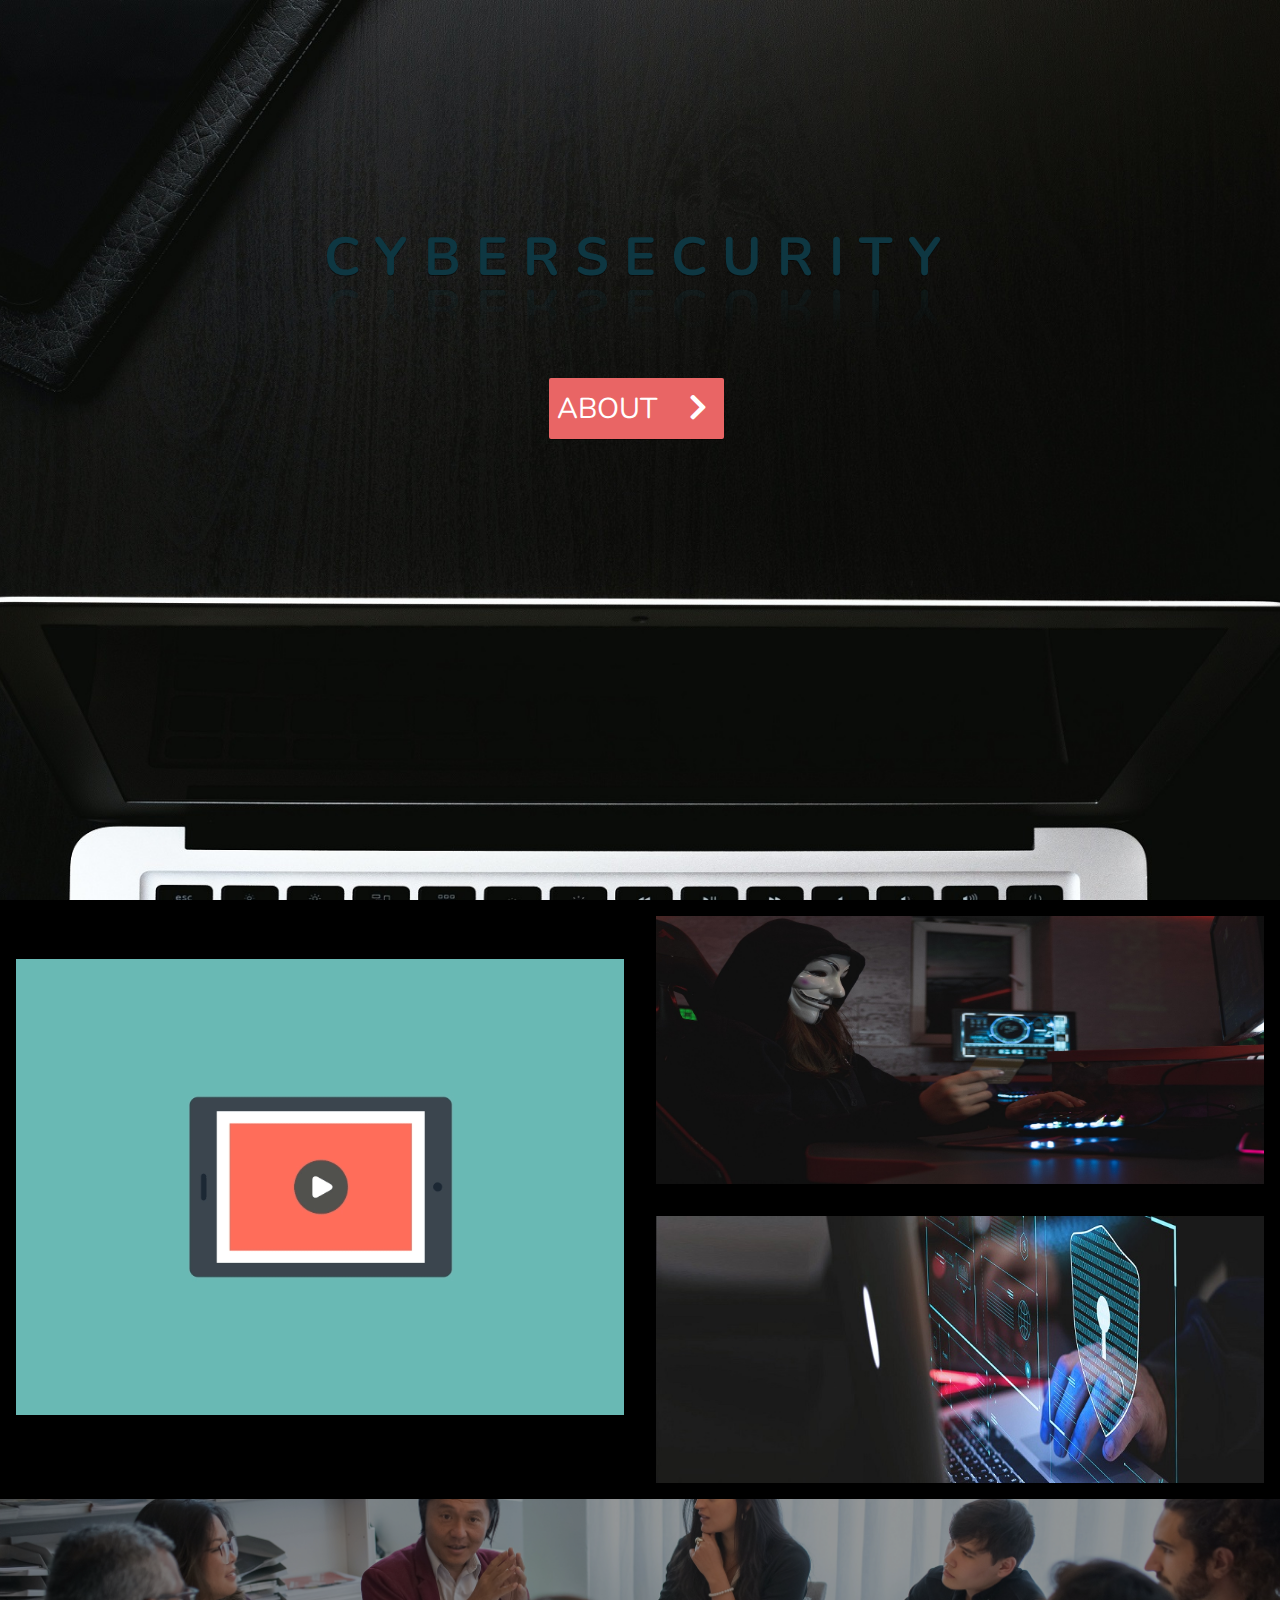
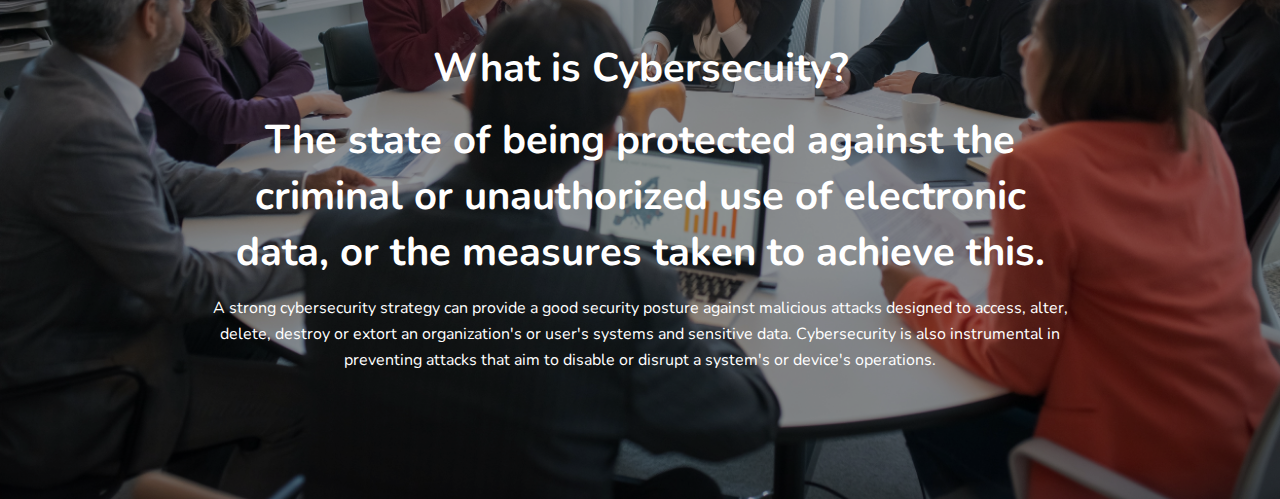
<file: index.html>
<!DOCTYPE html>
<html lang="en">
<head>
    
    <meta charset="UTF-8">
    <meta http-equiv="X-UA-Compatible" content="IE=edge">
    <meta name="viewport" content="width=device-width, initial-scale=1.0">
    <title>Cybersecurity</title>
    <link rel="stylesheet" href="https://cdnjs.cloudflare.com/ajax/libs/font-awesome/5.15.4/css/all.min.css">
    <link rel="stylesheet" href="css/style.css">

  
</head>

<body>
  
        


    <header class="main-header">
        <div class="header-top">
           
            
            
        </div>
        <div class="header-content">
            <h1> CYBERSECURITY</h1>
            <p></p>
            <a href="#about" class="btn btn-x1">
                About
                <i class="fas fa-chevron-right fa-fw"></i>

            </a>
        </div>

    </header>

    <section class="gallery">
        
        <div class="gallery-container">
            <a href="#" target="_blank">
                <div class="img-container">
                    <div class="slideshow-container">
                        <div class="mySlides fade">
                    <img src="images/play.gif" alt="snail1">
                </div>

                <div class="mySlides fade">
  
                    <img src="images/play.gif" style="width:100%">
                  
                  </div>
                  
                  

           


                  
                  </div>
                  <br>
                  
                  <div style="text-align:center">
                    <span class="dot"></span> 
                    <span class="dot"></span> 
                    <span class="dot"></span>
                    <span class="dot"></span> 
                    <span class="dot"></span>
                    <span class="dot"></span>
                    <span class="dot"></span>
                    <span class="dot"></span>
                    <span class="dot"></span> 
                    <span class="dot"></span> 
                    <span class="dot"></span> 
                  </div>
                  
                 <script>
var slideIndex = 0;
showSlides();

function showSlides() {
  var i;
  var slides = document.getElementsByClassName("mySlides");
  var dots = document.getElementsByClassName("dot");
  for (i = 0; i < slides.length; i++) {
    slides[i].style.display = "none";  
  }
  slideIndex++;
  if (slideIndex > slides.length) {slideIndex = 1}    
  for (i = 0; i < dots.length; i++) {
    dots[i].className = dots[i].className.replace(" active", "");
  }
  slides[slideIndex-1].style.display = "block";  
  dots[slideIndex-1].className += " active";
  setTimeout(showSlides, 2000); // Change image every 2 seconds
}
</script>


                    <p class="text-container">Play Video</p>
                </div>
            </a>
            <a href="threats.html" >
                <div class="img-container">
                    <img src="images/pexels-tima-miroshnichenko-5380665.jpg" alt="snail1">
                    <p class="text-container">Threats in Cybersecurity</p>
                </div>
            </a>
            
            <a href="strategies.html"  >
                <div class="img-container">
                    <img src="images/cybersec.jpg" alt="snail1">
                    <p class="text-container">Cybersecurity Management Strategies</p>
                </div>
            </a>

        </div>
    

    </section>

    <section class="about-section" id="about">
        <div class="overlay">
            <div class="about-section-inner">
                <h2>What is Cybersecuity?</h2>
                <h2>The state of being protected against the criminal or unauthorized use of electronic data, or the measures taken to achieve this.</h2>
                <p>A strong cybersecurity strategy can provide a good security posture against malicious attacks designed to access, alter, delete, destroy or extort an organization's or user's systems and sensitive data. Cybersecurity is also instrumental in preventing attacks that aim to disable or disrupt a system's or device's operations.</p>
            </div>
        </div>
    </section>
    
    
</body>
</html>
</file>
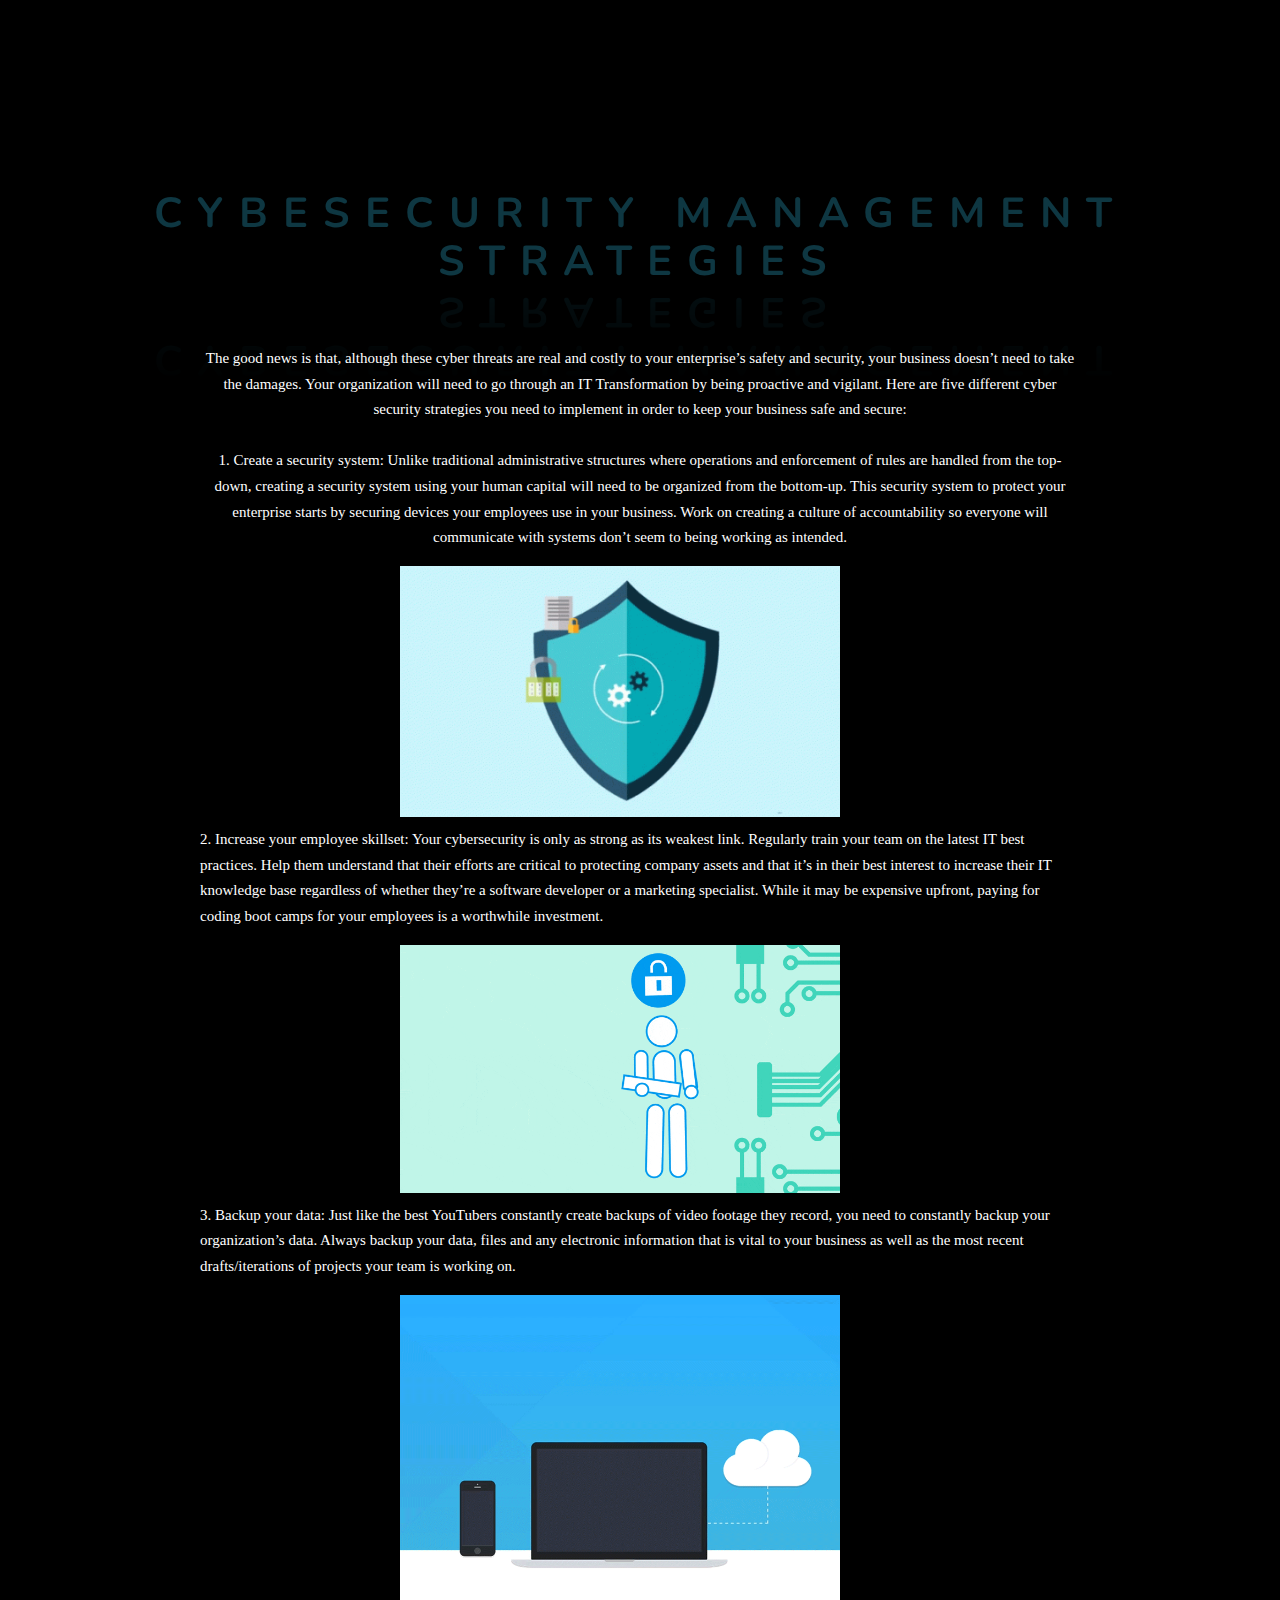
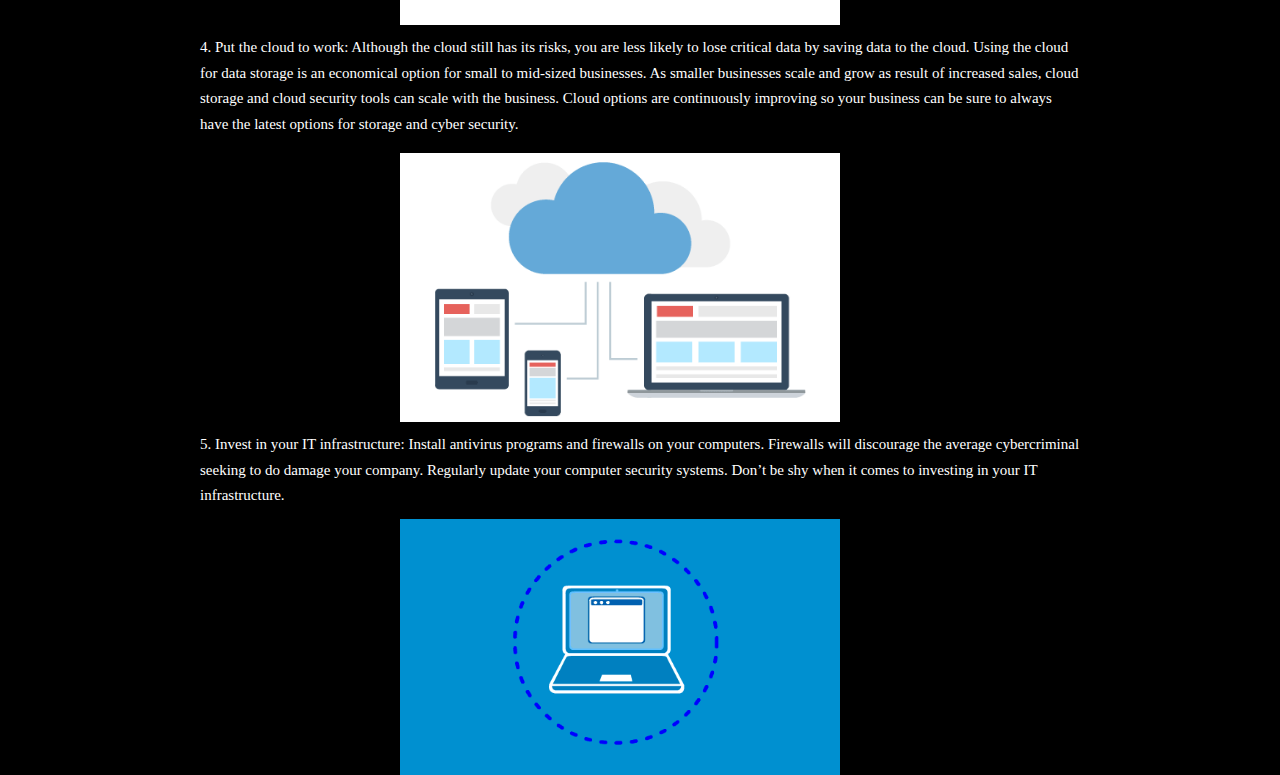
<file: strategies.html>
<!DOCTYPE html>
<html>
<head>
<title>Strategies</title>
<link rel="stylesheet" href="css/style.css">
</head>
<style>
h1 {text-align: center;} 
p {text-align: center;} 
</style>
<body>

<div class="strat">
<div style = "position:relative; top:190px;">
<h1>Cybesecurity Management Strategies</h1>

</div>
</div>
<div class="meaning">
<p>
	The good news is that, although these cyber threats are real and costly to your enterprise’s safety and security, your business doesn’t need to take the damages. Your organization will need to go through an IT Transformation by being proactive and vigilant. Here are five different cyber security strategies you need to implement in order to keep your business safe and secure:<br><br>
1. Create a security system: Unlike traditional administrative structures where operations and enforcement of rules are handled from the top-down, creating a security system using your human capital will need to be organized from the bottom-up. This security system to protect your enterprise starts by securing devices your employees use in your business. Work on creating a culture of accountability so everyone will communicate with systems don’t seem to being working as intended.<br><br></div>
<div class="meaning"><div class= "img1"><img src="images/security-shield.gif" class="center"></div>
2. Increase your employee skillset: Your cybersecurity is only as strong as its weakest link. Regularly train your team on the latest IT best practices. Help them understand that their efforts are critical to protecting company assets and that it’s in their best interest to increase their IT knowledge base regardless of whether they’re a software developer or a marketing specialist. While it may be expensive upfront, paying for coding boot camps for your employees is a worthwhile investment.<br><br></div>
<div class="meaning"><div class= "img2"><img src="images/13d79c62-bf64-42a5-b1e0-3bba1acf8f9b_rw_1200.gif" class="center"></div>

3. Backup your data: Just like the best YouTubers constantly create backups of video footage they record, you need to constantly backup your organization’s data. Always backup your data, files and any electronic information that is vital to your business as well as the most recent drafts/iterations of projects your team is working on.<br><br></div>

<div class="meaning"><div class= "img3"><img src="images/backup.gif" class="center"></div>
4. Put the cloud to work: Although the cloud still has its risks, you are less likely to lose critical data by saving data to the cloud. Using the cloud for data storage is an economical option for small to mid-sized businesses. As smaller businesses scale and grow as result of increased sales, cloud storage and cloud security tools can scale with the business. Cloud options are continuously improving so your business can be sure to always have the latest options for storage and cyber security.<br><br></div>

<div class="meaning"><div class= "img3"><img src="images/cloud.gif" class="center"></div>
5. Invest in your IT infrastructure: Install antivirus programs and firewalls on your computers. Firewalls will discourage the average cybercriminal seeking to do damage your company. Regularly update your computer security systems. Don’t be shy when it comes to investing in your IT infrastructure.</p></div>
<div class="meaning"><div class= "img4"><img src="images/anti.gif" class="center"></div>
</div>

<div class="button1">

	<a href="index.html">Back</a>
                
	</div> 



</body>
</html>
</file>
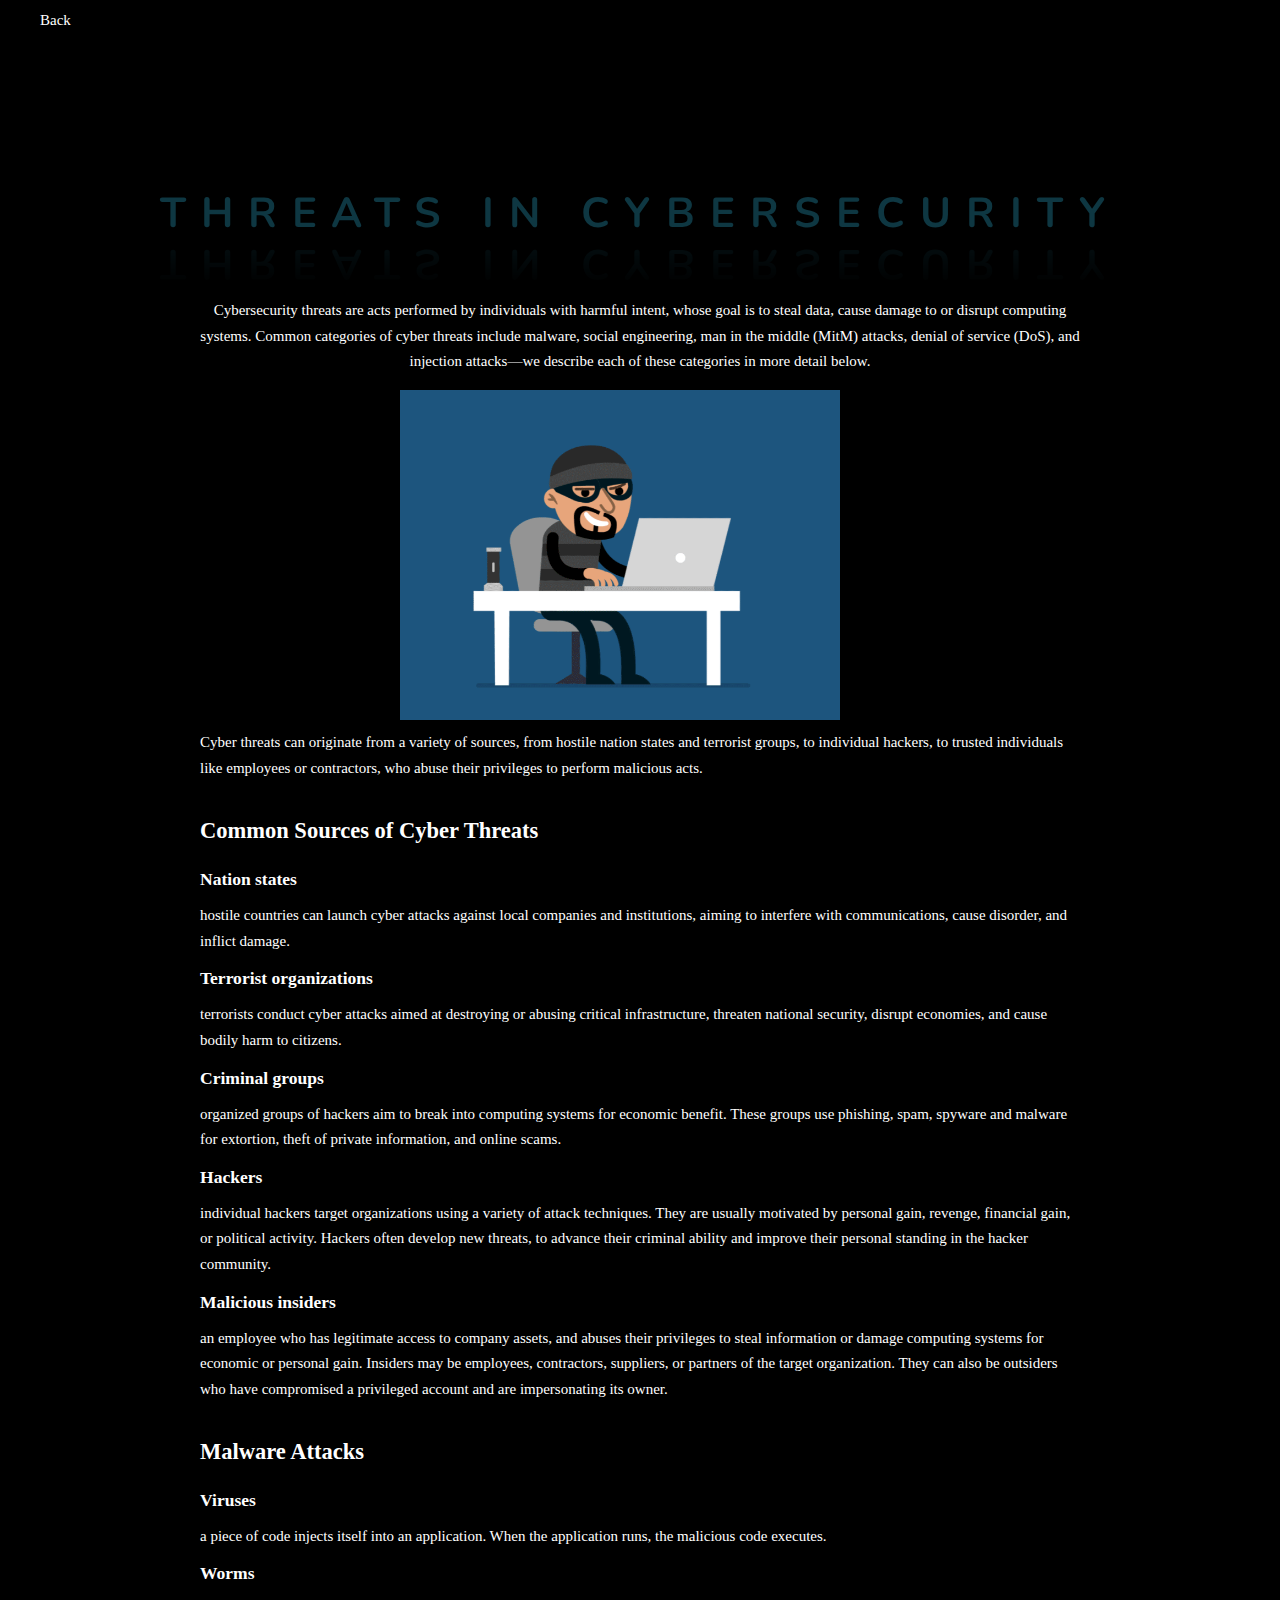
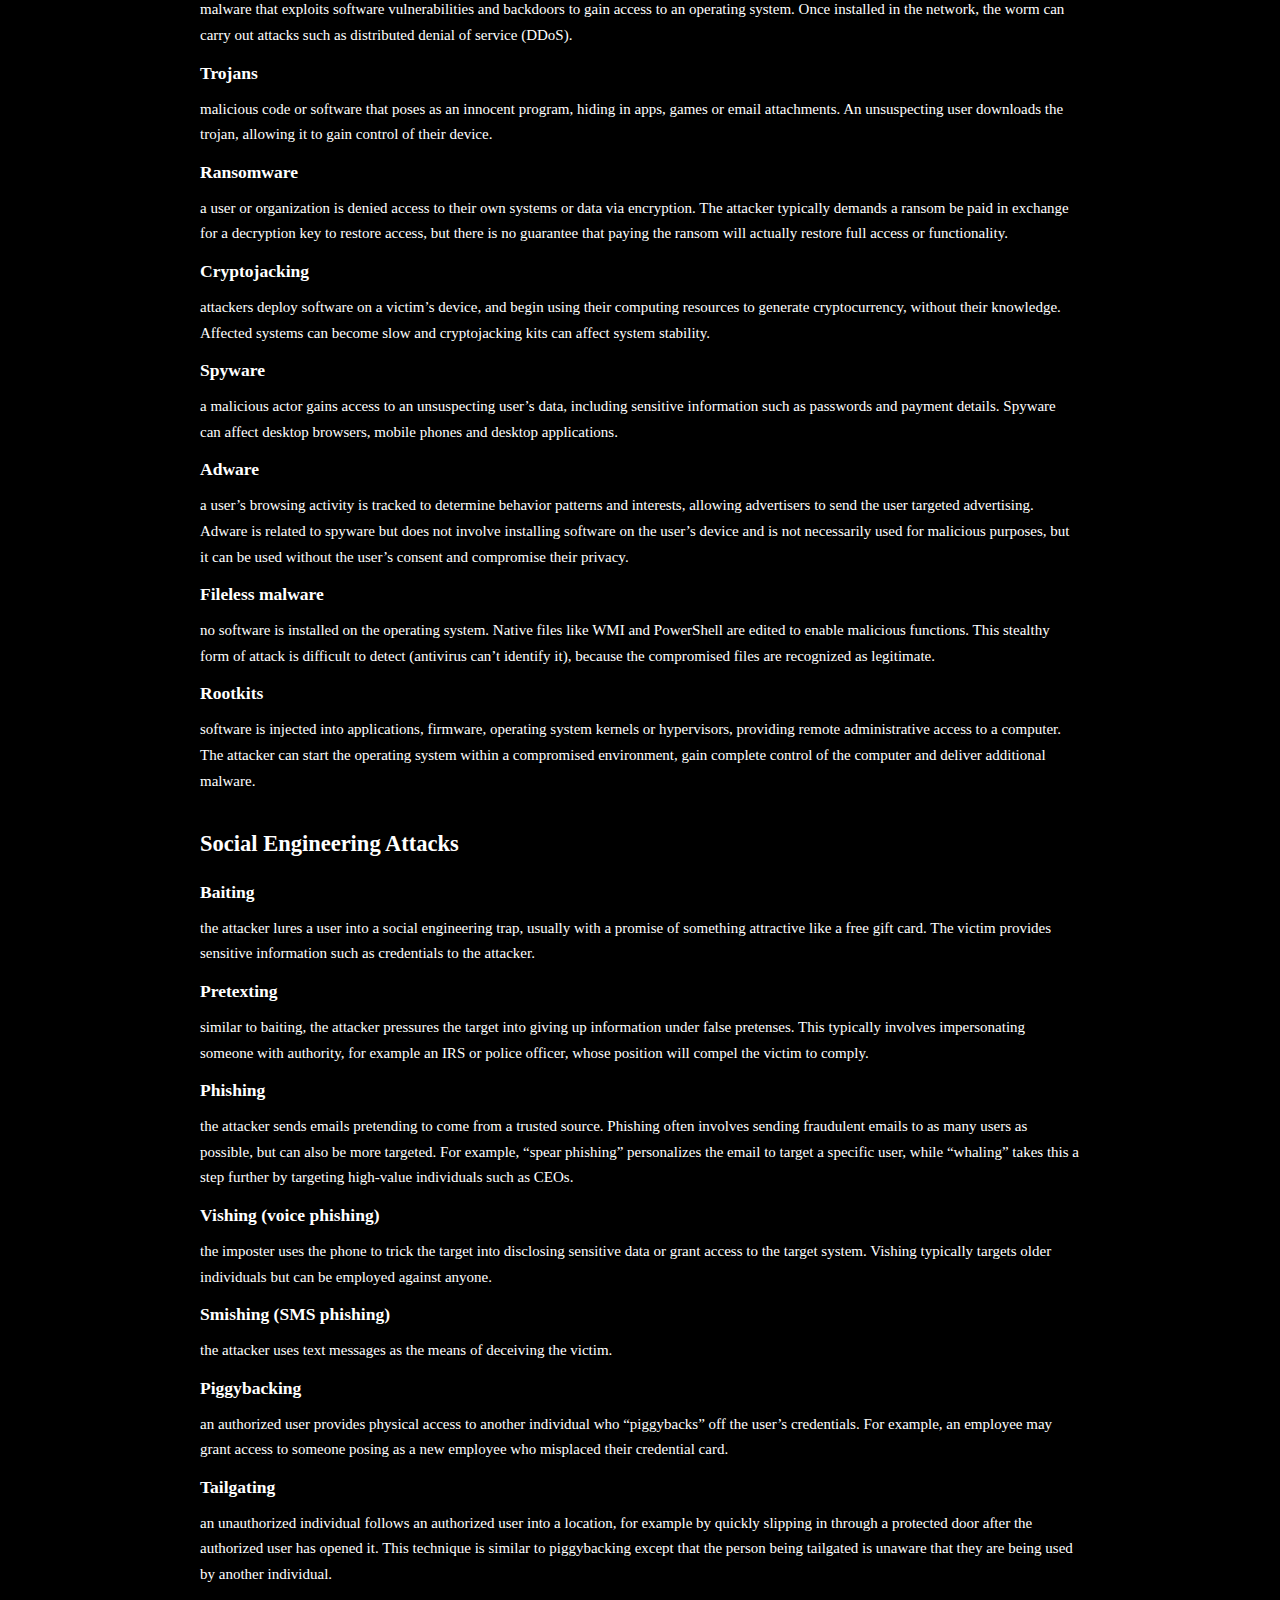
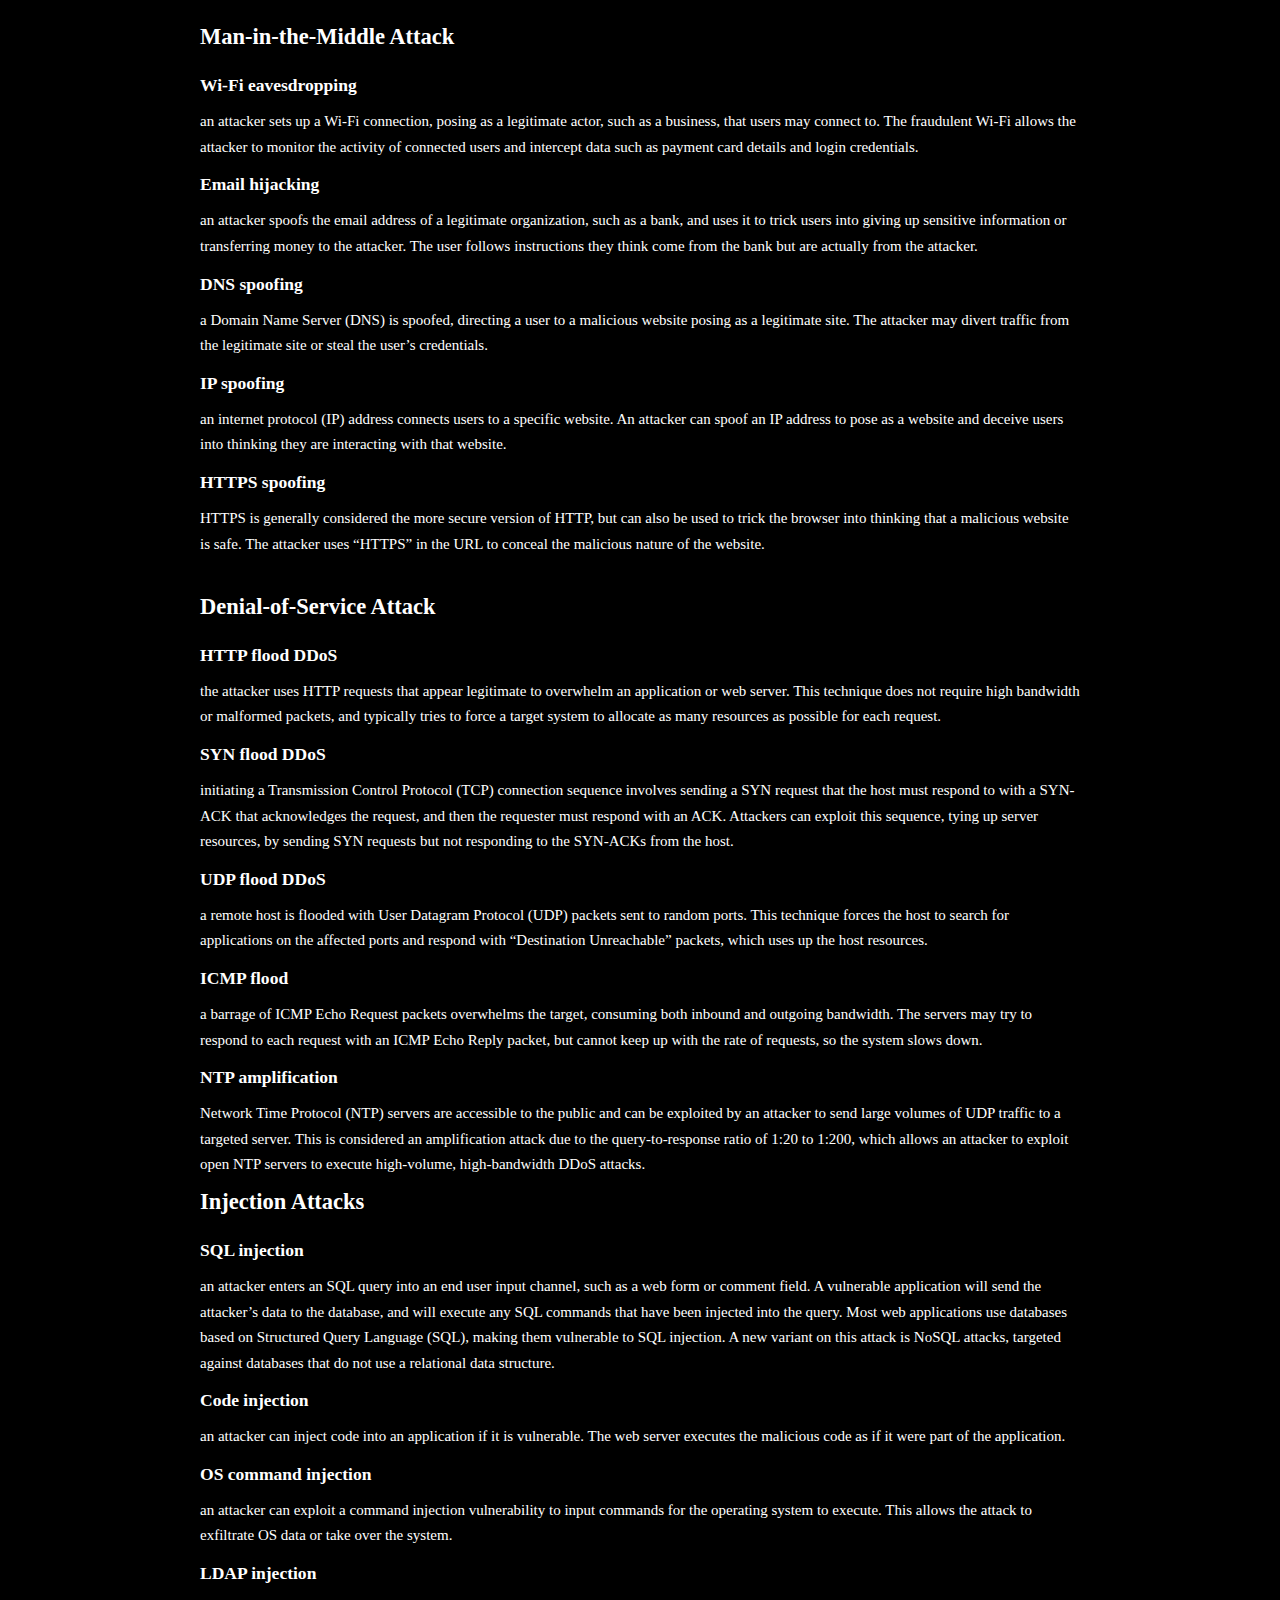
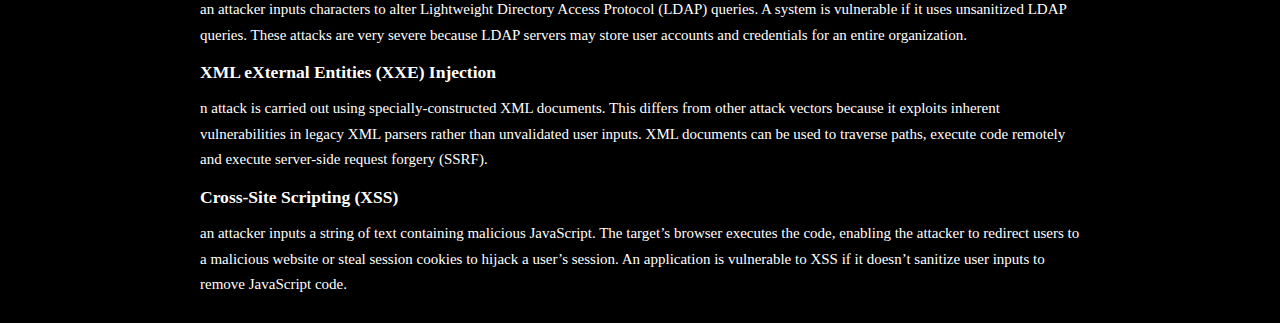
<file: threats.html>
<!DOCTYPE html>
<html>
<head>
<title>Threats</title>
<link rel="stylesheet" href="css/style.css">
</head>
<style>
h1 {text-align: center;} 
p {text-align: center;} 
</style>
<body>

<div class="strat">
<div style = "position:relative; top:190px;">
<h1>Threats in Cybersecurity</h1>

</div>
</div>
<div class="meaning">
<p>
	Cybersecurity threats are acts performed by individuals with harmful intent, whose goal is to steal data, cause damage to or disrupt computing systems. Common categories of cyber threats include malware, social engineering, man in the middle (MitM) attacks, denial of service (DoS), and injection attacks—we describe each of these categories in more detail below.<br><br>

	<div class= "img1"><img src="images/threat.gif" class="center"></div>
	Cyber threats can originate from a variety of sources, from hostile nation states and terrorist groups, to individual hackers, to trusted individuals like employees or contractors, who abuse their privileges to perform malicious acts.<br><br>

<h2>Common Sources of Cyber Threats<h2>

<h3>Nation states</h3> hostile countries can launch cyber attacks against local companies and institutions, aiming to interfere with communications, cause disorder, and inflict damage.<br>
<h3>Terrorist organizations</h3>terrorists conduct cyber attacks aimed at destroying or abusing critical infrastructure, threaten national security, disrupt economies, and cause bodily harm to citizens.<br>
<h3>Criminal groups</h3>organized groups of hackers aim to break into computing systems for economic benefit. These groups use phishing, spam, spyware and malware for extortion, theft of private information, and online scams.<br>
<h3>Hackers</h3>individual hackers target organizations using a variety of attack techniques. They are usually motivated by personal gain, revenge, financial gain, or political activity. Hackers often develop new threats, to advance their criminal ability and improve their personal standing in the hacker community.<br>
<h3>Malicious insiders</h3>an employee who has legitimate access to company assets, and abuses their privileges to steal information or damage computing systems for economic or personal gain. Insiders may be employees, contractors, suppliers, or partners of the target organization. They can also be outsiders who have compromised a privileged account and are impersonating its owner.<br><br>

<h2>Malware Attacks<h2>
<h3>Viruses</h3>a piece of code injects itself into an application. When the application runs, the malicious code executes.<br>
<h3>Worms</h3>malware that exploits software vulnerabilities and backdoors to gain access to an operating system. Once installed in the network, the worm can carry out attacks such as distributed denial of service (DDoS).<br>
<h3>Trojans</h3>malicious code or software that poses as an innocent program, hiding in apps, games or email attachments. An unsuspecting user downloads the trojan, allowing it to gain control of their device.<br>
<h3>Ransomware</h3>a user or organization is denied access to their own systems or data via encryption. The attacker typically demands a ransom be paid in exchange for a decryption key to restore access, but there is no guarantee that paying the ransom will actually restore full access or functionality.<br>
<h3>Cryptojacking</h3>attackers deploy software on a victim’s device, and begin using their computing resources to generate cryptocurrency, without their knowledge. Affected systems can become slow and cryptojacking kits can affect system stability.<br>
<h3>Spyware</h3>a malicious actor gains access to an unsuspecting user’s data, including sensitive information such as passwords and payment details. Spyware can affect desktop browsers, mobile phones and desktop applications.<br>
<h3>Adware</h3>a user’s browsing activity is tracked to determine behavior patterns and interests, allowing advertisers to send the user targeted advertising. Adware is related to spyware but does not involve installing software on the user’s device and is not necessarily used for malicious purposes, but it can be used without the user’s consent and compromise their privacy.<br>
<h3>Fileless malware</h3>no software is installed on the operating system. Native files like WMI and PowerShell are edited to enable malicious functions. This stealthy form of attack is difficult to detect (antivirus can’t identify it), because the compromised files are recognized as legitimate.<br>
<h3>Rootkits</h3>software is injected into applications, firmware, operating system kernels or hypervisors, providing remote administrative access to a computer. The attacker can start the operating system within a compromised environment, gain complete control of the computer and deliver additional malware.<br><br>

<h2>Social Engineering Attacks<h2>
<h3>Baiting</h3>the attacker lures a user into a social engineering trap, usually with a promise of something attractive like a free gift card. The victim provides sensitive information such as credentials to the attacker.<br>
<h3>Pretexting</h3>similar to baiting, the attacker pressures the target into giving up information under false pretenses. This typically involves impersonating someone with authority, for example an IRS or police officer, whose position will compel the victim to comply.<br>
<h3>Phishing</h3>the attacker sends emails pretending to come from a trusted source. Phishing often involves sending fraudulent emails to as many users as possible, but can also be more targeted. For example, “spear phishing” personalizes the email to target a specific user, while “whaling” takes this a step further by targeting high-value individuals such as CEOs.<br>
<h3>Vishing (voice phishing)</h3>the imposter uses the phone to trick the target into disclosing sensitive data or grant access to the target system. Vishing typically targets older individuals but can be employed against anyone.<br>
<h3>Smishing (SMS phishing)</h3>the attacker uses text messages as the means of deceiving the victim.<br>
<h3>Piggybacking</h3>an authorized user provides physical access to another individual who “piggybacks” off the user’s credentials. For example, an employee may grant access to someone posing as a new employee who misplaced their credential card.<br>
<h3>Tailgating</h3>an unauthorized individual follows an authorized user into a location, for example by quickly slipping in through a protected door after the authorized user has opened it. This technique is similar to piggybacking except that the person being tailgated is unaware that they are being used by another individual.<br><br>
<h2>Man-in-the-Middle Attack<h2>
<h3>Wi-Fi eavesdropping</h3>an attacker sets up a Wi-Fi connection, posing as a legitimate actor, such as a business, that users may connect to. The fraudulent Wi-Fi allows the attacker to monitor the activity of connected users and intercept data such as payment card details and login credentials.<br>
<h3>Email hijacking</h3>an attacker spoofs the email address of a legitimate organization, such as a bank, and uses it to trick users into giving up sensitive information or transferring money to the attacker. The user follows instructions they think come from the bank but are actually from the attacker.<br>
<h3>DNS spoofing</h3>a Domain Name Server (DNS) is spoofed, directing a user to a malicious website posing as a legitimate site. The attacker may divert traffic from the legitimate site or steal the user’s credentials.<br>
<h3>IP spoofing</h3>an internet protocol (IP) address connects users to a specific website. An attacker can spoof an IP address to pose as a website and deceive users into thinking they are interacting with that website.<br>
<h3>HTTPS spoofing</h3>HTTPS is generally considered the more secure version of HTTP, but can also be used to trick the browser into thinking that a malicious website is safe. The attacker uses “HTTPS” in the URL to conceal the malicious nature of the website.<br><br>
<h2>Denial-of-Service Attack<h2>
<h3>HTTP flood DDoS</h3>the attacker uses HTTP requests that appear legitimate to overwhelm an application or web server. This technique does not require high bandwidth or malformed packets, and typically tries to force a target system to allocate as many resources as possible for each request.<br>
<h3>SYN flood DDoS</h3>initiating a Transmission Control Protocol (TCP) connection sequence involves sending a SYN request that the host must respond to with a SYN-ACK that acknowledges the request, and then the requester must respond with an ACK. Attackers can exploit this sequence, tying up server resources, by sending SYN requests but not responding to the SYN-ACKs from the host.<br>
<h3>UDP flood DDoS</h3>a remote host is flooded with User Datagram Protocol (UDP) packets sent to random ports. This technique forces the host to search for applications on the affected ports and respond with “Destination Unreachable” packets, which uses up the host resources.<br>
<h3>ICMP flood</h3>a barrage of ICMP Echo Request packets overwhelms the target, consuming both inbound and outgoing bandwidth. The servers may try to respond to each request with an ICMP Echo Reply packet, but cannot keep up with the rate of requests, so the system slows down.<br>
<h3>NTP amplification</h3>Network Time Protocol (NTP) servers are accessible to the public and can be exploited by an attacker to send large volumes of UDP traffic to a targeted server. This is considered an amplification attack due to the query-to-response ratio of 1:20 to 1:200, which allows an attacker to exploit open NTP servers to execute high-volume, high-bandwidth DDoS attacks.<br>
<h2>Injection Attacks<h2>
<h3>SQL injection</h3>an attacker enters an SQL query into an end user input channel, such as a web form or comment field. A vulnerable application will send the attacker’s data to the database, and will execute any SQL commands that have been injected into the query. Most web applications use databases based on Structured Query Language (SQL), making them vulnerable to SQL injection. A new variant on this attack is NoSQL attacks, targeted against databases that do not use a relational data structure.<br>
<h3>Code injection</h3>an attacker can inject code into an application if it is vulnerable. The web server executes the malicious code as if it were part of the application.<br>
<h3>OS command injection</h3>an attacker can exploit a command injection vulnerability to input commands for the operating system to execute. This allows the attack to exfiltrate OS data or take over the system.<br>
<h3>LDAP injection</h3>an attacker inputs characters to alter Lightweight Directory Access Protocol (LDAP) queries. A system is vulnerable if it uses unsanitized LDAP queries. These attacks are very severe because LDAP servers may store user accounts and credentials for an entire organization.<br>
<h3>XML eXternal Entities (XXE) Injection</h3>n attack is carried out using specially-constructed XML documents. This differs from other attack vectors because it exploits inherent vulnerabilities in legacy XML parsers rather than unvalidated user inputs. XML documents can be used to traverse paths, execute code remotely and execute server-side request forgery (SSRF).<br>
<h3>Cross-Site Scripting (XSS)</h3>an attacker inputs a string of text containing malicious JavaScript. The target’s browser executes the code, enabling the attacker to redirect users to a malicious website or steal session cookies to hijack a user’s session. An application is vulnerable to XSS if it doesn’t sanitize user inputs to remove JavaScript code.<br>
<div class="button2">

	<a href="index.html">Back</a>
                
	</div> 



</body>
</html>
</file>
<file: css/style.css>
@import url('https://fonts.googleapis.com/css2?family=Nunito:ital,wght@0,300;0,400;0,600;0,700;0,900;1,400&display=swap');

:root{
    --primary-color:#e96565;
}
* {box-sizing: border-box;}
body {font-family: Verdana, sans-serif;}
.mySlides {display: none;}
img {vertical-align: middle;}



/* Slideshow container */
.slideshow-container {
  max-width: 1000px;
  position: relative;
  margin: auto;
}

/* Fading animation */
.fade {
  -webkit-animation-name: fade;
  -webkit-animation-duration: 1.5s;
  animation-name: fade;
  animation-duration: 1.5s;
}

@-webkit-keyframes fade {
  from {opacity: .4} 
  to {opacity: 1}
}

@keyframes fade {
  from {opacity: .4} 
  to {opacity: 1}
}


*{
    margin: 0;
    padding: 0;
    box-sizing: border-box;
}
body{
    font-family: 'Nunito', sans-serif;
    background: #000;
    color: #fff;
    font-size: 1.1rem;
    line-height: 1.6rem;
}
h1{
    position: relative;
    font-size: 6em;
    letter-spacing: 15px;
    color: #0e3742;
    text-transform: uppercase;
    width: 100%;
    text-align: center;
    -webkit-box-reflect : below 1px linear-gradient(transparent , #0004);
    line-height: 0.70em;
    outline: none;
    animation: animate 3s linear infinite;
}
@keyframes animate{
    0%,18%,20%,50.1%,60%,65.1%,80%,90.1%,92%{
        color: #0e3742;
        text-shadow: none;
    }
    18.1%,20.1%,30%,50%,60.1%,65%,80.1%,90%,92.1%,100%{
        color: #fff;
        text-shadow: 0 0 10px #03bcf4,
                    0 0 20px #03bcf4,
                    0 0 40px #03bcf4,
                    0 0 80px #03bcf4,
                    0 0 160px #03bcf4;

    }
}


h1, h2, h3, h4{
    line-height: 3rem;
}

a{
    text-decoration: none;
    color: #fff;
}

ul{
    list-style: none;
}

img{
    width: 100%;
}

/*header*/

.main-header{
    width: 100%;
    height: 100vh;
    position: relative;
    background: url(../images/pexels-jéshoots-234527.jpg) no-repeat center center/cover;
}

.main-header::after{
    content: '';
    position: absolute;
    top: 0;
    left: 0;
    width: 100;
    height: 100;
    background: rgba(0,0,0,0.5);
    z-index: 1;
}

.header-top{
    position: relative;
    height: 90px;
    z-index: 2;
    
}

.header-top .citelogo{
    position: absolute;
    top: 170%;
    left: 50%;
    transform: translate(-50%, -50%);

}

.header-top .logo{
    position: absolute;
    top: 50%;
    left: 50%;
    transform: translate(-50%, -50%);
}

.header-top a{
    position: absolute;
    top: 40%;
    right: 0;
    transform: translate(-50%, -50%) ;
}

.header-content{
    position:relative;
    margin: auto;
    display: flex;
    flex-direction: column;
    justify-content: center;
    align-items: center;
    text-align: center;
    margin-top: 9rem;
    z-index: 2;
}

.header-content h1{
    font-weight: 700;
    font-size: 3.35rem;
    line-height: 3rem;
    margin: 0 0 2rem;
    text-shadow: 0 1px 0 rgba(0,0,0,0.45);

}

.header-content p{
    text-transform: uppercase;
    font-weight: 400;
    font-size: 1.6rem;
    line-height: 1.25rem;
    margin: 1rem 2rem;
}

.header-content a{
    margin-top: 2rem;
}



/* Section Gallery*/
section.gallery{
background: #000;
width: 100%;
}

section.gallery .gallery-container{
    display: grid;
    justify-content: center;
    align-items: center;
    grid-template-columns: 2fr 1fr 1fr;
    grid-template-rows: auto;
    grid-template-areas: "box1 box2 box2"
    "box1 box3 box3";
}

section.gallery .gallery-container a:first-child{
    grid-area: box1;
    padding: 1rem;
}

section.gallery .gallery-container a:nth-child(2){
    grid-area: box2;
    padding: 1rem;
}

section.gallery .gallery-container a:last-child{
    grid-area: box3;
    padding: 1rem;
}

.img-container{
    position: relative;
    display: inline-block;
}

.img-container .text-container{
    opacity: 0;
    position: absolute;
    display: flex;
    justify-content: center;
    align-items: center;
    text-align: center;
    top: 0;
    left: 0;
    height: 100%;
    width: 100%;
    background: rgba(0,0,0,0.6);
    transition: all .3s ease-in-out;
}

.img-container .text-container:hover{
    opacity: 1  ;

}

.img-container .text-container{
    font-size: 3rem;
    line-height: 3rem;

}

.about-section{
    position: relative;
    background: url(../images/pexels-kampus-production-8190804.jpg) no-repeat bottom center/cover;
    height: 600px;
}

.about-section-inner{
    height: 100%;
    display: flex;
    flex-direction: column;
    align-items: center;
    justify-content: center;
    text-align: center;
    margin: auto;
    max-width: 860px;
    padding: 5rem 0;
}

.about-section-inner h3{
    font-size: 3.9rem;
}

.about-section-inner h2{
font-size: 2.5rem;
line-height: 3.5rem;
margin-top: 1rem;
}

.about-section-inner p{
    font-size: 1rem;
    margin-top: 1rem;
}

/*Utilities*/
.overlay{
    position: absolute;
    top: 0;
    left: 0;
    height: 100%;
    width: 100%;
    background-color: rgba(0,0,0,0.4)
}

.btn{
    display: inline-block;
    background: var(--primary-color);
    color:fff;
    padding: 0.4rem 1.3rem;
    font-size: 1rem;
    text-align: center;
    border: 0;
    cursor: pointer;
    margin-right: 0.5rem;
    outline: none;
    box-shadow: 0 1px 0 rgba(0,0,0,0.45);
    border-radius: 2px;
}

.btn:hover{
    opacity: 0.9;
}

.btn-rounded{
    border-radius: 10px;
}

.btn-x1{
    font-size: 1.8rem;
    padding: 1rem 0.5rem;
    text-transform: uppercase;
}

.btn-lg{
    font-size: 1.2rem;
    padding: 0.8rem 1.3rem;
    text-transform: uppercase;
}

.fa-fw{
    margin-left: 1rem;
}

.strat{
   font-size: 7px; 

}

.meaning{
    text-align: left;
    font-family:verdana;
    font-size: 15px;
    position:relative; top:250px;
    margin-right: 200px;
  margin-left: 200px;
}

.button1{
     position: absolute;
  right: 150px;
    
    ext-align: left;
    font-family:verdana;
    font-size: 15px;
    position:relative; top:-2499px;
    margin-right: 1343px;
  margin-left: 200px;

}
.meaning{
    text-align: left;
    font-family:verdana;
    font-size: 15px;
    position:relative; top:250px;
    margin-right: 200px;
  margin-left: 200px;
}
.img1{
 height: 50%;
  width: 50%;
    position:relative; top:-10px;
    margin-right: 200px;
  margin-left: 200px;
}

.img2{
 height: 50%;
  width: 50%;
    position:relative; top:-10px;
    margin-right: 200px;
  margin-left: 200px;
}

.img3{
 height: 50%;
  width: 50%;
    position:relative; top:-10px;
    margin-right: 200px;
  margin-left: 200px;
}

.img4{
 height: 50%;
  width: 50%;
    position:relative; top:10px;
    margin-right: 200px;
  margin-left: 200px;
}

.button2{
     position: absolute;
  right: 360px;
   background-color: #f44336;
    ext-align: left;
    font-family:verdana;
    font-size: 15px;
    position:relative; top:-5090px;
    margin-right: 1343px;
  margin-left: 200px;

}

.record{
       position: absolute;
  right: 360px;
   background-color: #f44336;
    ext-align: left;
    font-family:verdana;
    font-size: 15px;
    position:relative; top:-5090px;
    margin-right: 1343px;
  margin-left: 200px;

}
</file>
